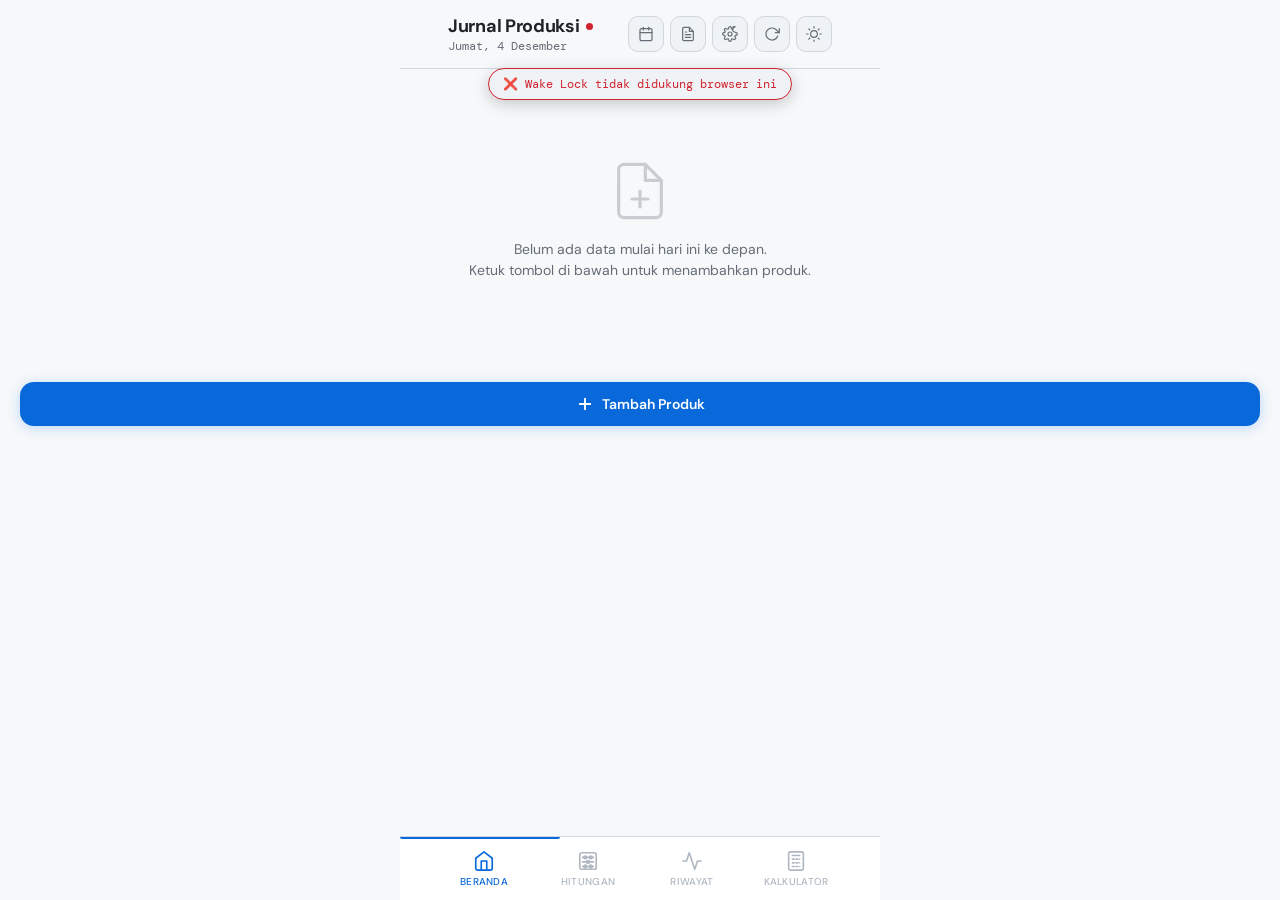
<file: index.html>
<!DOCTYPE html>
<html lang="id">
<head>
  <meta charset="UTF-8" />
  <meta name="viewport" content="width=device-width, initial-scale=1.0, maximum-scale=1.0, user-scalable=no" />
  <meta name="theme-color" content="#0f172a" media="(prefers-color-scheme: dark)" />
  <meta name="theme-color" content="#f8fafc" media="(prefers-color-scheme: light)" />
  <meta name="mobile-web-app-capable" content="yes" />
  <meta name="apple-mobile-web-app-capable" content="yes" />
  <meta name="apple-mobile-web-app-status-bar-style" content="default" />
  <title>Jurnal Produksi</title>
  <link rel="manifest" href="manifest.json" />
  <link rel="preconnect" href="https://fonts.googleapis.com" />
  <link rel="preconnect" href="https://fonts.gstatic.com" crossorigin />
  <link href="https://fonts.googleapis.com/css2?family=DM+Sans:wght@300;400;500;600;700&family=DM+Mono:wght@400;500&display=swap" rel="stylesheet" />
  <link rel="stylesheet" href="css/style.css" />
  <style>
    /* fallback untuk checkbox style jika belum ada di style.css */
    .checkbox-row {
      display: flex;
      align-items: center;
      gap: 10px;
      padding: 10px 12px;
      background: var(--bg-elevated);
      border: 1px solid var(--border);
      border-radius: var(--radius-sm);
      cursor: pointer;
      margin-bottom: 8px;
    }
    .checkbox-row.checked {
      border-color: var(--accent);
      background: var(--accent-soft);
    }
    .checkbox-custom {
      width: 20px; height: 20px;
      border: 2px solid var(--border);
      border-radius: 6px;
      display: flex;
      align-items: center;
      justify-content: center;
    }
    .checkbox-row.checked .checkbox-custom {
      background: var(--accent);
      border-color: var(--accent);
    }
    .checkbox-custom svg {
      width: 12px; height: 12px;
      opacity: 0;
    }
    .checkbox-row.checked .checkbox-custom svg {
      opacity: 1;
    }
    .sub-targets {
      display: grid;
      grid-template-columns: 1fr 1fr;
      gap: 10px;
      margin-top: 10px;
    }
  </style>
</head>
<body>
<div id="app">
  <!-- Pull to refresh indicator -->
  <div id="pullIndicator">
    <div class="pull-inner">
      <svg xmlns="http://www.w3.org/2000/svg" viewBox="0 0 24 24" fill="none" stroke="currentColor" stroke-linecap="round" stroke-linejoin="round"><polyline points="23 4 23 10 17 10"/><path d="M20.49 15a9 9 0 1 1-2.12-9.36L23 10"/></svg>
      <span id="pullLabel">Tarik untuk refresh</span>
    </div>
  </div>

  <!-- Header -->
  <header class="app-header">
    <div>
      <div style="display:flex;align-items:center;gap:6px">
        <div class="header-title">Jurnal Produksi</div>
        <div class="sync-dot" id="syncDot" title="Status sinkronisasi"></div>
      </div>
      <div class="header-date" id="headerDate"></div>
    </div>
    <div style="display:flex;gap:6px;align-items:center">
      <button class="theme-toggle" id="calBtn" title="Kalender">
        <svg xmlns="http://www.w3.org/2000/svg" viewBox="0 0 24 24" fill="none" stroke="currentColor" stroke-linecap="round" stroke-linejoin="round"><rect x="3" y="4" width="18" height="18" rx="2" ry="2"/><line x1="16" y1="2" x2="16" y2="6"/><line x1="8" y1="2" x2="8" y2="6"/><line x1="3" y1="10" x2="21" y2="10"/></svg>
      </button>
      <button class="theme-toggle" id="laporanBtn" title="Laporan">
        <svg xmlns="http://www.w3.org/2000/svg" viewBox="0 0 24 24" fill="none" stroke="currentColor" stroke-linecap="round" stroke-linejoin="round"><path d="M14 2H6a2 2 0 0 0-2 2v16a2 2 0 0 0 2 2h12a2 2 0 0 0 2-2V8z"/><polyline points="14 2 14 8 20 8"/><line x1="16" y1="13" x2="8" y2="13"/><line x1="16" y1="17" x2="8" y2="17"/><polyline points="10 9 9 9 8 9"/></svg>
      </button>
      <button class="theme-toggle" id="settingsBtn" title="Pengaturan">
        <svg xmlns="http://www.w3.org/2000/svg" viewBox="0 0 24 24" fill="none" stroke="currentColor" stroke-linecap="round" stroke-linejoin="round"><circle cx="12" cy="12" r="3"/><path d="M19.4 15a1.65 1.65 0 0 0 .33 1.82l.06.06a2 2 0 0 1-2.83 2.83l-.06-.06a1.65 1.65 0 0 0-1.82-.33 1.65 1.65 0 0 0-1 1.51V21a2 2 0 0 1-4 0v-.09A1.65 1.65 0 0 0 9 19.4a1.65 1.65 0 0 0-1.82.33l-.06.06a2 2 0 0 1-2.83-2.83l.06-.06A1.65 1.65 0 0 0 4.68 15a1.65 1.65 0 0 0-1.51-1H3a2 2 0 0 1 0-4h.09A1.65 1.65 0 0 0 4.6 9a1.65 1.65 0 0 0-.33-1.82l-.06-.06a2 2 0 0 1 2.83-2.83l.06.06A1.65 1.65 0 0 0 9 4.68a1.65 1.65 0 0 0 1-1.51V3a2 2 0 0 1 4 0v.09a1.65 1.65 0 0 0 1 1.51 1.65 1.65 0 0 0 1.82-.33l.06-.06a2 2 0 0 1 2.83-2.83l-.06.06A1.65 1.65 0 0 0 19.4 9a1.65 1.65 0 0 0 1.51 1H21a2 2 0 0 1 0 4h-.09a1.65 1.65 0 0 0-1.51 1z"/></svg>
      </button>
      <button class="theme-toggle" id="reloadBtn" title="Reload">
        <svg xmlns="http://www.w3.org/2000/svg" viewBox="0 0 24 24" fill="none" stroke="currentColor" stroke-linecap="round" stroke-linejoin="round"><polyline points="23 4 23 10 17 10"/><path d="M20.49 15a9 9 0 1 1-2.12-9.36L23 10"/></svg>
      </button>
      <button class="theme-toggle" id="themeToggle" title="Ganti tema">
        <svg class="icon-moon" xmlns="http://www.w3.org/2000/svg" viewBox="0 0 24 24" fill="none" stroke="currentColor" stroke-linecap="round" stroke-linejoin="round"><path d="M21 12.79A9 9 0 1 1 11.21 3 7 7 0 0 0 21 12.79z"/></svg>
        <svg class="icon-sun" xmlns="http://www.w3.org/2000/svg" viewBox="0 0 24 24" fill="none" stroke="currentColor" stroke-linecap="round" stroke-linejoin="round"><circle cx="12" cy="12" r="5"/><line x1="12" y1="1" x2="12" y2="3"/><line x1="12" y1="21" x2="12" y2="23"/><line x1="4.22" y1="4.22" x2="5.64" y2="5.64"/><line x1="18.36" y1="18.36" x2="19.78" y2="19.78"/><line x1="1" y1="12" x2="3" y2="12"/><line x1="21" y1="12" x2="23" y2="12"/><line x1="4.22" y1="19.78" x2="5.64" y2="18.36"/><line x1="18.36" y1="5.64" x2="19.78" y2="4.22"/></svg>
      </button>
    </div>
  </header>

  <!-- Toast notifikasi -->
  <div id="toast"></div>

  <!-- Pages -->
  <div class="page active" id="page-beranda"></div>
  <div class="page" id="page-hitungan"></div>
  <div class="page" id="page-riwayat"></div>
  <div class="page" id="page-kalender"></div>
  <div class="page" id="page-kalkulator"></div>
  <div class="page" id="page-laporan"></div>

  <!-- Bottom Nav -->
  <nav class="bottom-nav">
    <div class="nav-indicator" id="navIndicator"></div>
    <div class="nav-item active" data-tab="beranda">
      <svg xmlns="http://www.w3.org/2000/svg" viewBox="0 0 24 24" fill="none" stroke="currentColor" stroke-linecap="round" stroke-linejoin="round"><path d="M3 9l9-7 9 7v11a2 2 0 0 1-2 2H5a2 2 0 0 1-2-2z"/><polyline points="9 22 9 12 15 12 15 22"/></svg>
      Beranda
    </div>
    <div class="nav-item" data-tab="hitungan">
      <svg xmlns="http://www.w3.org/2000/svg" viewBox="0 0 24 24" fill="none" stroke="currentColor" stroke-linecap="round" stroke-linejoin="round"><rect x="3" y="3" width="18" height="18" rx="2"/><path d="M6 8h12M6 13h12M6 18h12"/><circle cx="9" cy="8" r="1.5"/><circle cx="15" cy="8" r="1.5"/><circle cx="12" cy="13" r="1.5"/><circle cx="9" cy="18" r="1.5"/><circle cx="15" cy="18" r="1.5"/></svg>
      Hitungan
    </div>
    <div class="nav-item" data-tab="riwayat">
      <svg xmlns="http://www.w3.org/2000/svg" viewBox="0 0 24 24" fill="none" stroke="currentColor" stroke-linecap="round" stroke-linejoin="round"><polyline points="22 12 18 12 15 21 9 3 6 12 2 12"/></svg>
      Riwayat
    </div>
    <div class="nav-item" data-tab="kalkulator">
      <svg xmlns="http://www.w3.org/2000/svg" viewBox="0 0 24 24" fill="none" stroke="currentColor" stroke-linecap="round" stroke-linejoin="round"><rect x="4" y="2" width="16" height="20" rx="2"/><line x1="8" y1="6" x2="16" y2="6"/><line x1="8" y1="10" x2="10" y2="10"/><line x1="12" y1="10" x2="14" y2="10"/><line x1="16" y1="10" x2="16" y2="10"/><line x1="8" y1="14" x2="10" y2="14"/><line x1="12" y1="14" x2="14" y2="14"/><line x1="16" y1="14" x2="16" y2="14"/><line x1="8" y1="18" x2="10" y2="18"/><line x1="12" y1="18" x2="14" y2="18"/><line x1="16" y1="18" x2="16" y2="18"/></svg>
      Kalkulator
    </div>
  </nav>
</div>

<!-- Modal Tambah Produk -->
<div class="modal-overlay" id="modalOverlay">
  <div class="modal-sheet">
    <div class="modal-handle"></div>
    <div class="modal-title">Tambah Produk</div>

    <div class="field-group">
      <label class="field-label">Tanggal</label>
      <input class="field-input" type="date" id="inputTanggal" />
    </div>

    <div class="field-group">
      <label class="field-label">Nama Produk</label>
      <input class="field-input" type="text" id="inputNama" placeholder="Contoh: Ayam Geprek, Dimsum..." />
    </div>

    <!-- Dua checkbox untuk mode -->
    <div class="field-group">
      <div class="checkbox-row" id="splitCheckboxRow">
        <div class="checkbox-custom">
          <svg xmlns="http://www.w3.org/2000/svg" viewBox="0 0 24 24" fill="none" stroke="white" stroke-width="3" stroke-linecap="round" stroke-linejoin="round"><polyline points="20 6 9 17 4 12"/></svg>
        </div>
        <div>
          <div class="checkbox-text">Split Mode (Porsi Kecil + Besar)</div>
          <div class="checkbox-desc">Aktifkan dua kolom input dengan target masing-masing</div>
        </div>
      </div>
      <div class="checkbox-row" id="timCheckboxRow">
        <div class="checkbox-custom">
          <svg xmlns="http://www.w3.org/2000/svg" viewBox="0 0 24 24" fill="none" stroke="white" stroke-width="3" stroke-linecap="round" stroke-linejoin="round"><polyline points="20 6 9 17 4 12"/></svg>
        </div>
        <div>
          <div class="checkbox-text">Timbangan Mode (Kecil, Besar, SMP, Balita, Busui)</div>
          <div class="checkbox-desc">Aktifkan 5 kategori berat (kg) + porsi, tanpa target</div>
        </div>
      </div>
    </div>

    <!-- Target untuk mode Single & Split -->
    <div class="field-group" id="targetFields">
      <div class="sub-targets" id="subTargets">
        <div>
          <label class="field-label">Target Porsi Kecil</label>
          <input class="field-input" type="number" id="targetKecil" placeholder="0" min="0" />
        </div>
        <div>
          <label class="field-label">Target Porsi Besar</label>
          <input class="field-input" type="number" id="targetBesar" placeholder="0" min="0" />
        </div>
      </div>
      <div id="singleTargetWrap" style="margin-top:10px">
        <label class="field-label">Target Produksi</label>
        <input class="field-input" type="number" id="targetSingle" placeholder="0" min="0" />
      </div>
    </div>

    <!-- Field Satuan dan Catatan -->
    <div class="field-group">
      <label class="field-label">Satuan (default: pcs)</label>
      <input class="field-input" type="text" id="inputUnit" placeholder="pcs, kg, liter, dll" value="pcs" />
    </div>
    <div class="field-group">
      <label class="field-label">Catatan</label>
      <textarea class="field-input" id="inputNote" rows="2" placeholder="Misal: dari tim produksi A"></textarea>
    </div>

    <div class="modal-actions">
      <button class="btn btn-ghost" id="btnBatal">Batal</button>
      <button class="btn btn-primary" id="btnOk">Tambahkan</button>
    </div>
  </div>
</div>

<!-- Modal Settings -->
<div class="modal-overlay" id="settingsOverlay">
  <div class="modal-sheet">
    <div class="modal-handle"></div>
    <div class="modal-title">Pengaturan</div>

    <div class="field-group" style="margin-bottom:6px">
      <div class="field-label" style="margin-bottom:8px">Supabase</div>
      <label class="field-label" style="font-weight:400;margin-bottom:4px">URL</label>
      <input class="field-input" type="url" id="sbUrlInput" placeholder="https://xxx.supabase.co" />
    </div>
    <div class="field-group">
      <label class="field-label" style="font-weight:400;margin-bottom:4px">Anon Key</label>
      <input class="field-input" type="text" id="sbKeyInput" placeholder="eyJ..." style="font-size:11px;font-family:var(--mono)" />
    </div>

    <div class="field-group">
      <div class="field-label" style="margin-bottom:10px">Ukuran Panel Input</div>

      <label class="field-label" style="font-weight:400;margin-bottom:4px;display:block">Single — Tinggi input: <span id="singleInputVal">64</span>px</label>
      <input type="range" min="40" max="80" step="4" value="64" id="singleInputSlider" style="width:100%;accent-color:var(--accent)" />

      <label class="field-label" style="font-weight:400;margin-bottom:4px;display:block;margin-top:10px">Single — Ukuran stepper: <span id="singleStepperVal">56</span>px</label>
      <input type="range" min="32" max="64" step="4" value="56" id="singleStepperSlider" style="width:100%;accent-color:var(--accent)" />

      <label class="field-label" style="font-weight:400;margin-bottom:4px;display:block;margin-top:10px">Split — Tinggi input: <span id="splitInputVal">52</span>px</label>
      <input type="range" min="32" max="64" step="4" value="52" id="splitInputSlider" style="width:100%;accent-color:var(--accent)" />

      <label class="field-label" style="font-weight:400;margin-bottom:4px;display:block;margin-top:10px">Split — Ukuran stepper: <span id="splitStepperVal">44</span>px</label>
      <input type="range" min="24" max="56" step="4" value="44" id="splitStepperSlider" style="width:100%;accent-color:var(--accent)" />
    </div>

    <div class="field-group">
      <div class="field-label" style="margin-bottom:8px">Numpad</div>
      <label class="field-label" style="font-weight:400;margin-bottom:4px">Ukuran: <span id="numpadWidthVal">80</span>%</label>
      <input type="range" min="60" max="100" step="5" value="80" id="numpadWidthSlider" style="width:100%;accent-color:var(--accent);margin-top:4px" />

      <div style="margin-top:12px">
        <div class="setting-toggle-row">
          <div>
            <div class="setting-toggle-label">Posisi vertikal mengikuti input</div>
            <div class="setting-toggle-sub">Off = muncul dari bawah seperti keyboard</div>
          </div>
          <label class="toggle-switch">
            <input type="checkbox" id="toggleNumpadVertical" checked />
            <span class="toggle-track"></span>
          </label>
        </div>
        <div class="setting-toggle-row">
          <div>
            <div class="setting-toggle-label">Posisi horizontal mengikuti input</div>
            <div class="setting-toggle-sub">Off = selalu rata tengah</div>
          </div>
          <label class="toggle-switch">
            <input type="checkbox" id="toggleNumpadHorizontal" checked />
            <span class="toggle-track"></span>
          </label>
        </div>
      </div>
    </div>
    
    <!-- Wake Lock & Screensaver -->
    <div class="field-group" style="margin-top:16px">
      <div class="field-label" style="margin-bottom:8px">Mode Layar Tetap Menyala</div>
  
      <div class="setting-toggle-row" style="border-bottom: none;">
        <div>
          <div class="setting-toggle-label">Jaga Layar Tetap Menyala (Wake Lock)</div>
          <div class="setting-toggle-sub">Mencegah layar mati saat idle</div>
        </div>
        <label class="toggle-switch">
          <input type="checkbox" id="toggleWakeLock" />
          <span class="toggle-track"></span>
        </label>
      </div>
  
      <div style="margin-top:12px">
        <label class="field-label" style="font-weight:400;margin-bottom:4px">Idle screensaver setelah (detik): <span id="screensaverDelayVal">60</span> detik</label>
        <input type="range" id="screensaverDelaySlider" min="5" max="300" step="5" value="60" style="width:100%;accent-color:var(--accent)" />
      </div>
    </div>

    <!-- Warna Split Mode -->
    <div class="field-group">
      <div class="field-label" style="margin-bottom:10px">Warna Split Mode</div>

      <div style="margin-bottom:12px">
        <label class="field-label" style="font-weight:400;margin-bottom:6px;display:block">Porsi Kecil</label>
        <div style="display:flex;gap:6px;flex-wrap:wrap;margin-bottom:6px">
          <button class="color-swatch" data-col="kecil" data-hex="#e5534b" style="background:#e5534b"></button>
          <button class="color-swatch" data-col="kecil" data-hex="#f78166" style="background:#f78166"></button>
          <button class="color-swatch" data-col="kecil" data-hex="#db61a2" style="background:#db61a2"></button>
          <button class="color-swatch" data-col="kecil" data-hex="#f0883e" style="background:#f0883e"></button>
          <button class="color-swatch" data-col="kecil" data-hex="#d29922" style="background:#d29922"></button>
        </div>
        <div style="display:flex;align-items:center;gap:8px">
          <input type="color" id="colKecilPicker" value="#e5534b" style="width:36px;height:36px;border:1px solid var(--border);border-radius:8px;cursor:pointer;padding:2px;background:none" />
          <input class="field-input" type="text" id="colKecilHex" placeholder="#e5534b" style="flex:1;font-family:var(--mono);font-size:13px" />
        </div>
      </div>

      <div>
        <label class="field-label" style="font-weight:400;margin-bottom:6px;display:block">Porsi Besar</label>
        <div style="display:flex;gap:6px;flex-wrap:wrap;margin-bottom:6px">
          <button class="color-swatch" data-col="besar" data-hex="#388bfd" style="background:#388bfd"></button>
          <button class="color-swatch" data-col="besar" data-hex="#3fb950" style="background:#3fb950"></button>
          <button class="color-swatch" data-col="besar" data-hex="#79c0ff" style="background:#79c0ff"></button>
          <button class="color-swatch" data-col="besar" data-hex="#a371f7" style="background:#a371f7"></button>
          <button class="color-swatch" data-col="besar" data-hex="#39d353" style="background:#39d353"></button>
        </div>
        <div style="display:flex;align-items:center;gap:8px">
          <input type="color" id="colBesarPicker" value="#388bfd" style="width:36px;height:36px;border:1px solid var(--border);border-radius:8px;cursor:pointer;padding:2px;background:none" />
          <input class="field-input" type="text" id="colBesarHex" placeholder="#388bfd" style="flex:1;font-family:var(--mono);font-size:13px" />
        </div>
      </div>
    </div>
    
    <div id="syncStatus" style="display:none;margin-bottom:12px;padding:10px 12px;border-radius:var(--radius-sm);font-size:13px;"></div>

    <div class="modal-actions" style="flex-direction:column;gap:8px">
      <button class="btn btn-primary" id="btnSimpanUrl">Simpan & Sinkronisasi</button>
      <button class="btn btn-ghost" id="btnSyncNow">Sinkronisasi Sekarang</button>
      <button class="btn btn-ghost" id="btnSettingsBatal">Tutup</button>
    </div>
  </div>
</div>

<!-- Modal Edit Produk (tanpa checkbox split/timbangan) -->
<div class="modal-overlay" id="editModalOverlay">
  <div class="modal-sheet">
    <div class="modal-handle"></div>
    <div class="modal-title">Edit Produk</div>
    <input type="hidden" id="editProductId" />

    <div class="field-group">
      <label class="field-label">Tanggal</label>
      <input class="field-input" type="date" id="editTanggal" />
    </div>

    <div class="field-group">
      <label class="field-label">Nama Produk</label>
      <input class="field-input" type="text" id="editNama" />
    </div>

    <!-- Kontainer editor — diisi dinamis -->
    <div id="editContainerArea"></div>

    <!-- Field Satuan dan Catatan di Edit Modal -->
    <div class="field-group">
      <label class="field-label">Satuan</label>
      <input class="field-input" type="text" id="editUnit" placeholder="pcs, kg, liter" />
    </div>
    <div class="field-group">
      <label class="field-label">Catatan</label>
      <textarea class="field-input" id="editNote" rows="2"></textarea>
    </div>

    <div class="modal-actions">
      <button class="btn btn-ghost" id="btnEditBatal">Batal</button>
      <button class="btn btn-primary" id="btnEditSimpan">Simpan</button>
    </div>
  </div>
</div>

<!-- Confirm Popup -->
<div id="confirmBackdrop" class="confirm-backdrop" style="display:none"></div>
<div id="confirmPopup" class="confirm-popup" style="display:none">
  <button class="confirm-yes" id="confirmYes">Hapus?</button>
</div>

<!-- Custom Numpad Keyboard -->
<div id="numpadBackdrop" class="numpad-backdrop" style="display:none"></div>
<div id="numpad" class="numpad-overlay" style="display:none">
  <div class="numpad-container">
    <div class="numpad-header">
      <div class="numpad-display">
        <span id="numpadDisplay">0</span>
      </div>
      <button class="numpad-delete" id="numpadDel">⌫</button>
    </div>
    <div class="numpad-grid">
      <button class="nk" data-val="1">1</button>
      <button class="nk" data-val="2">2</button>
      <button class="nk" data-val="3">3</button>
      <button class="nk" data-val="4">4</button>
      <button class="nk" data-val="5">5</button>
      <button class="nk" data-val="6">6</button>
      <button class="nk" data-val="7">7</button>
      <button class="nk" data-val="8">8</button>
      <button class="nk" data-val="9">9</button>
      <button class="nk nk-koma" data-val=",">,</button>
      <button class="nk nk-zero" data-val="0">0</button>
      <button class="nk nk-ok" id="numpadOk">OK</button>
    </div>
  </div>
</div>

<script src="js/app.js"></script>
<script src="js/laporan-core.js"></script>
<script src="js/beranda.js"></script>
<script src="js/laporan.js"></script>
</body>
</html>
</file>
<file: css/style.css>
/* ===== GLOBAL & VARIABLES ===== */
*,
*::before,
*::after {
    box-sizing: border-box;
    margin: 0;
    padding: 0;
}

:root {
    --sans: "DM Sans", sans-serif;
    --mono: "DM Mono", monospace;
    --radius: 14px;
    --radius-sm: 8px;
    --radius-lg: 20px;
    --transition: 0.18s cubic-bezier(0.4, 0, 0.2, 1);
}

* {
    -webkit-tap-highlight-color: transparent !important;
}

/* Dark theme — default */
:root,
html.dark {
    --bg: #0d1117;
    --bg-card: #161b22;
    --bg-elevated: #21262d;
    --bg-input: #0d1117;
    --border: #30363d;
    --border-focus: #388bfd;
    --text: #e6edf3;
    --text-muted: #8b949e;
    --text-subtle: #484f58;
    --accent: #388bfd;
    --accent-soft: #1c2d44;
    --accent-text: #79c0ff;
    --success: #3fb950;
    --success-soft: #1a2f1e;
    --danger: #f85149;
    --danger-soft: #2d1517;
    --warning: #d29922;
    --warning-soft: #2d2005;
    --tab-bg: #0d1117;
    --tab-border: #21262d;
    --shadow: 0 8px 32px rgba(0, 0, 0, 0.4);
    --shadow-sm: 0 2px 8px rgba(0, 0, 0, 0.3);
    --col-kecil: #e5534b;
    --col-kecil-bg: #2d1517;
    --col-besar: #388bfd;
    --col-besar-bg: #1c2d44;
}

html.light {
    --bg: #f6f8fa;
    --bg-card: #ffffff;
    --bg-elevated: #f0f3f6;
    --bg-input: #f6f8fa;
    --border: #d0d7de;
    --border-focus: #0969da;
    --text: #1f2328;
    --text-muted: #656d76;
    --text-subtle: #afb8c1;
    --accent: #0969da;
    --accent-soft: #ddf4ff;
    --accent-text: #0550ae;
    --success: #1a7f37;
    --success-soft: #dafbe1;
    --danger: #cf222e;
    --danger-soft: #fff0ee;
    --warning: #9a6700;
    --warning-soft: #fff8c5;
    --tab-bg: #ffffff;
    --tab-border: #d0d7de;
    --shadow: 0 8px 32px rgba(0, 0, 0, 0.1);
    --shadow-sm: 0 2px 8px rgba(0, 0, 0, 0.06);
    --col-kecil: #d1242f;
    --col-kecil-bg: #fff0ee;
    --col-besar: #0969da;
    --col-besar-bg: #ddf4ff;
}

@media (prefers-color-scheme: light) {
    html:not(.dark):not(.light) {
        --bg: #f6f8fa;
        --bg-card: #ffffff;
        --bg-elevated: #f0f3f6;
        --bg-input: #f6f8fa;
        --border: #d0d7de;
        --border-focus: #0969da;
        --text: #1f2328;
        --text-muted: #656d76;
        --text-subtle: #afb8c1;
        --accent: #0969da;
        --accent-soft: #ddf4ff;
        --accent-text: #0550ae;
        --success: #1a7f37;
        --success-soft: #dafbe1;
        --danger: #cf222e;
        --danger-soft: #fff0ee;
        --warning: #9a6700;
        --warning-soft: #fff8c5;
        --tab-bg: #ffffff;
        --tab-border: #d0d7de;
        --shadow: 0 8px 32px rgba(0, 0, 0, 0.1);
        --shadow-sm: 0 2px 8px rgba(0, 0, 0, 0.06);
        --col-kecil: #d1242f;
        --col-kecil-bg: #fff0ee;
        --col-besar: #0969da;
        --col-besar-bg: #ddf4ff;
    }
}

html,
body {
    height: 100%;
    font-family: var(--sans);
    background: var(--bg);
    color: var(--text);
    overflow: hidden;
}

#app {
    height: 100dvh;
    display: flex;
    flex-direction: column;
    max-width: 480px;
    margin: 0 auto;
    position: relative;
    overflow: hidden;
}

/* ===== HEADER ===== */
.app-header {
    padding: 16px 20px 12px;
    display: flex;
    align-items: center;
    justify-content: space-between;
    background: var(--bg);
    border-bottom: 1px solid var(--border);
    flex-shrink: 0;
    z-index: 10;
}

.header-title {
    font-size: 18px;
    font-weight: 700;
    letter-spacing: -0.3px;
}

.header-date {
    font-size: 12px;
    color: var(--text-muted);
    font-family: var(--mono);
}

/* ===== PAGES ===== */
.page {
    display: none;
    flex: 1;
    overflow-y: auto;
    padding: 16px 20px;
    padding-bottom: 80px;
    overscroll-behavior-y: contain;
}
.page.active {
    display: block;
    animation: fadeSlide 0.2s ease;
}
#page-kalkulator {
    display: none;
    flex-direction: column;
    padding: 0;
    overflow: hidden;
}
#page-kalkulator.active {
    display: flex;
}
.calc-fixed-bottom {
    flex-shrink: 0;
    padding: 8px 16px 0;
    background: var(--bg);
    border-top: 1px solid var(--border);
}

@keyframes fadeSlide {
    from {
        opacity: 0;
        transform: translateY(6px);
    }
    to {
        opacity: 1;
        transform: translateY(0);
    }
}

/* ===== PULL TO REFRESH ===== */
#pullIndicator {
    position: absolute;
    top: 0;
    left: 0;
    right: 0;
    display: flex;
    align-items: center;
    justify-content: center;
    height: 0;
    overflow: hidden;
    background: var(--bg);
    z-index: 20;
    transition: height 0.15s ease;
    pointer-events: none;
}
#pullIndicator .pull-inner {
    display: flex;
    align-items: center;
    gap: 8px;
    font-size: 12px;
    color: var(--text-muted);
    font-family: var(--mono);
}
#pullIndicator svg {
    width: 18px;
    height: 18px;
    stroke: var(--text-muted);
    stroke-width: 2;
    transition: transform 0.2s ease;
    flex-shrink: 0;
}
#pullIndicator.releasing svg {
    transform: rotate(180deg);
}
@keyframes pullSpin {
    to {
        transform: rotate(360deg);
    }
}
#pullIndicator.loading svg {
    animation: pullSpin 0.6s linear infinite;
}

/* ===== BOTTOM NAV ===== */
.bottom-nav {
    position: absolute;
    bottom: 0;
    left: 0;
    right: 0;
    height: 64px;
    background: var(--tab-bg);
    border-top: 1px solid var(--tab-border);
    display: flex;
    z-index: 100;
}

.nav-item {
    flex: 1;
    display: flex;
    flex-direction: column;
    align-items: center;
    justify-content: center;
    gap: 3px;
    cursor: pointer;
    transition: color var(--transition);
    color: var(--text-subtle);
    font-size: 10px;
    font-weight: 500;
    letter-spacing: 0.3px;
    text-transform: uppercase;
    -webkit-tap-highlight-color: transparent;
    user-select: none;
}

.nav-item.active {
    color: var(--accent);
}

.nav-item svg {
    width: 22px;
    height: 22px;
    stroke-width: 1.8;
}

.nav-indicator {
    position: absolute;
    top: 0;
    height: 2px;
    background: var(--accent);
    border-radius: 0 0 2px 2px;
    width: 33.333%;
    transition: left 0.25s cubic-bezier(0.4, 0, 0.2, 1);
}

/* ===== THEME TOGGLE ===== */
.theme-toggle {
    width: 36px;
    height: 36px;
    border-radius: 10px;
    background: var(--bg-elevated);
    border: 1px solid var(--border);
    color: var(--text-muted);
    cursor: pointer;
    display: flex;
    align-items: center;
    justify-content: center;
    transition: all var(--transition);
    flex-shrink: 0;
}
.theme-toggle:hover {
    border-color: var(--accent);
    color: var(--accent);
}
.theme-toggle svg {
    width: 16px;
    height: 16px;
    stroke-width: 1.8;
    transition: opacity 0.15s;
}
.icon-sun {
    display: none;
}
.icon-moon {
    display: block;
}
html.light .icon-sun {
    display: block;
}
html.light .icon-moon {
    display: none;
}

@keyframes spin {
    to {
        transform: rotate(360deg);
    }
}
.reloading svg {
    animation: spin 0.6s linear;
}

/* ===== SYNC ===== */
.sync-dot {
    width: 7px;
    height: 7px;
    border-radius: 50%;
    background: var(--text-subtle);
    flex-shrink: 0;
    transition: background 0.3s;
}
.sync-dot.ok {
    background: #3fb950;
}
.sync-dot.err {
    background: var(--danger);
}
.sync-dot.loading {
    background: var(--accent);
    animation: spin 1s linear infinite;
    border-radius: 0;
    clip-path: none;
}

.sync-status-box {
    border: 1px solid var(--border);
    border-radius: var(--radius-sm);
}
.sync-status-box.ok {
    border-color: #3fb950;
    background: rgba(63, 185, 80, 0.08);
    color: #3fb950;
}
.sync-status-box.err {
    border-color: var(--danger);
    background: var(--danger-soft);
    color: var(--danger);
}

/* ===== TOAST ===== */
#toast {
    position: fixed;
    top: 68px;
    left: 50%;
    transform: translateX(-50%) translateY(-8px);
    background: var(--bg-elevated);
    border: 1px solid var(--border);
    border-radius: 20px;
    padding: 7px 14px;
    font-size: 12px;
    font-family: var(--mono);
    color: var(--text-muted);
    white-space: nowrap;
    opacity: 0;
    pointer-events: none;
    transition:
        opacity 0.2s,
        transform 0.2s;
    z-index: 999;
    box-shadow: 0 4px 16px rgba(0, 0, 0, 0.2);
}
#toast.show {
    opacity: 1;
    transform: translateX(-50%) translateY(0);
}
#toast.ok {
    border-color: #3fb950;
    color: #3fb950;
}
#toast.err {
    border-color: var(--danger);
    color: var(--danger);
}
.empty-state {
    display: flex;
    flex-direction: column;
    align-items: center;
    justify-content: center;
    min-height: 300px;
    gap: 16px;
    color: var(--text-muted);
    text-align: center;
}

.empty-state svg {
    opacity: 0.3;
}
.empty-state p {
    font-size: 14px;
    line-height: 1.5;
}

/* ===== FAB ===== */
.fab {
    display: flex;
    align-items: center;
    justify-content: center;
    gap: 8px;
    width: 100%;
    padding: 13px;
    margin-top: 12px;
    margin-bottom: 4px;
    border-radius: var(--radius);
    background: var(--accent);
    color: #fff;
    border: none;
    cursor: pointer;
    font-size: 14px;
    font-weight: 600;
    font-family: var(--sans);
    box-shadow: 0 2px 12px rgba(56, 139, 253, 0.3);
    transition:
        transform var(--transition),
        box-shadow var(--transition);
}
.fab:active {
    transform: scale(0.98);
    box-shadow: none;
}
.fab svg {
    width: 18px;
    height: 18px;
    stroke-width: 2.5;
    flex-shrink: 0;
}

/* ===== PRODUCT CARD ===== */
.product-card {
    background: var(--bg-card);
    border: 1px solid var(--border);
    border-radius: var(--radius);
    padding: 16px;
    margin-bottom: 14px;
    box-shadow: var(--shadow-sm);
    position: relative;
}

.drag-handle {
    position: absolute;
    top: 14px;
    left: 8px;
    width: 20px;
    height: 28px;
    display: flex;
    flex-direction: column;
    align-items: center;
    justify-content: center;
    gap: 3px;
    cursor: grab;
    opacity: 0;
    transition: opacity var(--transition);
    touch-action: none;
    -webkit-tap-highlight-color: transparent;
}
.drag-handle span {
    display: block;
    width: 14px;
    height: 2px;
    background: var(--text-subtle);
    border-radius: 2px;
}
.product-card:hover .drag-handle,
.product-card.active-card .drag-handle {
    opacity: 1;
}
.product-card.dragging {
    opacity: 0.4;
    pointer-events: none;
}
.product-card.drag-over {
    border-color: var(--accent);
    box-shadow: 0 0 0 2px var(--accent-soft);
}
.drag-ghost {
    position: fixed;
    z-index: 999;
    pointer-events: none;
    opacity: 0.92;
    box-shadow: 0 8px 32px rgba(0, 0, 0, 0.35);
    border-radius: var(--radius);
    background: var(--bg-card);
    border: 1px solid var(--accent);
    transform: rotate(1.5deg) scale(1.02);
    transition: none;
}

.riwayat-item {
    position: relative;
}
.riwayat-item .drag-handle {
    top: 12px;
    left: 4px;
}
.riwayat-item:hover .drag-handle,
.riwayat-item.ri-active .drag-handle {
    opacity: 1;
}
.riwayat-item.dragging {
    opacity: 0.4;
    pointer-events: none;
}
.riwayat-item.drag-over {
    border-color: var(--accent);
    box-shadow: 0 0 0 2px var(--accent-soft);
}

.product-header {
    display: flex;
    align-items: center;
    justify-content: space-between;
    margin-bottom: 14px;
}

.product-name {
    font-size: 15px;
    font-weight: 600;
    letter-spacing: -0.2px;
}

.product-date {
    font-size: 11px;
    color: var(--text-muted);
    font-family: var(--mono);
}

.product-cols {
    display: grid;
    gap: 10px;
    margin-bottom: 12px;
}

.product-cols.single {
    grid-template-columns: 1fr;
}
.product-cols.double {
    grid-template-columns: 1fr 1fr;
}
.product-cols.triple {
    grid-template-columns: 1fr 1fr 1fr;
    gap: 12px;
}

.col-section {
    /* wrapper tiap kolom */
}

/* Split mode: semua elemen lebih kompak */
.product-cols.double .col-label {
    font-size: 10px;
    letter-spacing: 0.3px;
}
.product-cols.double .target-badge {
    font-size: 9px;
    padding: 1px 4px;
}
.product-cols.double .edit-target-btn svg {
    width: 10px;
    height: 10px;
}
.product-cols.double .add-container-btn {
    font-size: 11px;
    padding: 7px 4px;
    gap: 3px;
}
.product-cols.double .add-container-btn svg {
    width: 11px;
    height: 11px;
}
.product-cols.double .container-row {
    padding: 7px 7px;
    gap: 4px;
    position: relative;
}
.product-cols.double .container-input {
    font-size: 15px;
    padding: 5px 6px;
    width: 100%;
}
.product-cols.double .mult-step-btn {
    width: 26px;
    height: 28px;
    font-size: 15px;
}
.product-cols.double .mult-step-input {
    width: 28px;
    height: 28px;
    font-size: 12px;
}
.product-cols.double .mult-label {
    font-size: 10px;
}
.product-cols.double .container-row-bottom {
    gap: 3px;
}
.product-cols.double .container-row-result {
    padding-top: 2px;
    margin-top: 1px;
}
.product-cols.double .mult-result {
    font-size: 14px;
}
/* Remove btn: absolute pojok kanan atas, input jadi full width */
.product-cols.double .container-row-top {
    position: relative;
}
.product-cols.double .container-input {
    padding-right: 0;
}

/* Edit modal: konsisten */
#editContainerArea .remove-btn {
    padding: 6px;
}
#editContainerArea .remove-btn svg {
    width: 16px;
    height: 16px;
}
#editContainerArea .product-cols.double .remove-btn {
    padding: 2px;
}
#editContainerArea .product-cols.double .remove-btn svg {
    width: 11px;
    height: 11px;
}
/* ===== SINGLE MODE – TOMBOL HAPUS ===== */
#page-hitungan .product-cols.single .container-row-top {
    position: relative;
}
#page-hitungan .product-cols.single .container-input {
    padding-right: 0;
}
.col-label {
    font-size: 11px;
    font-weight: 600;
    text-transform: uppercase;
    letter-spacing: 0.6px;
    color: var(--text-muted);
    margin-bottom: 8px;
}

.col-label span {
    display: inline-flex;
    align-items: center;
    gap: 4px;
}

.target-badge {
    font-family: var(--mono);
    font-size: 10px;
    background: var(--accent-soft);
    color: var(--accent-text);
    padding: 1px 6px;
    border-radius: 20px;
    font-weight: 500;
}

/* ===== KONTAINER ===== */
.container-list {
    display: flex;
    flex-direction: column;
    gap: 8px;
}

.container-row {
    display: flex;
    flex-direction: column;
    gap: 6px;
    background: var(--bg-elevated);
    border: 1px solid var(--border);
    border-radius: var(--radius-sm);
    padding: 10px;
}

/* Baris 1: input angka (full width) */
.container-row-top {
    display: flex;
    align-items: center;
    gap: 6px;
}

/* Baris 2: stepper × kontainer */
.container-row-bottom {
    display: flex;
    align-items: center;
    justify-content: center;
    gap: 6px;
}

/* Baris 3: hasil kali */
/* Baris hasil: tombol kiri, hasil kanan */
.container-row-result {
    display: flex;
    align-items: center;
    justify-content: space-between;
    padding-top: 6px;
    border-top: 1px solid var(--border);
    margin-top: 4px;
}

.container-row-result .remove-btn {
    padding: 4px;
    background: none;
    border: none;
    cursor: pointer;
    display: flex;
    align-items: center;
    color: var(--text-subtle);
    transition: color var(--transition);
    line-height: 0;
}

.container-row-result .remove-btn:active {
    color: var(--danger);
}

.container-row-result .remove-btn svg {
    width: 16px;
    height: 16px;
    stroke-width: 1.8;
}

/* Group hasil di kanan */
.result-group {
    display: flex;
    align-items: baseline;
    gap: 2px;
}

/* Untuk mode split: ukuran ikon lebih kecil */
.product-cols.double .container-row-result .remove-btn svg {
    width: 12px;
    height: 12px;
}

/* Tambahan: atur font untuk hasil */
.result-group .mult-result {
    font-size: 14px;
    font-weight: 700;
    margin: 0 2px;
}

.container-input {
    flex: 1;
    background: var(--bg-input);
    border: 1px solid var(--border);
    border-radius: var(--radius-sm);
    color: var(--text);
    font-family: var(--mono);
    font-size: 18px;
    font-weight: 700;
    padding: 6px 10px;
    transition: border-color var(--transition);
    text-align: center;
    min-width: 0;
}

.container-input:focus {
    outline: none;
    border-color: var(--border-focus);
}

/* Label "×" pemisah */
.mult-label {
    font-size: 12px;
    color: var(--text-subtle);
    flex-shrink: 0;
}

/* Stepper: [−] [input] [+] */
.mult-stepper {
    display: flex;
    align-items: center;
    gap: 0;
    border: 1px solid var(--border);
    border-radius: var(--radius-sm);
    overflow: hidden;
    flex-shrink: 0;
}

.mult-step-btn {
    background: var(--bg-card);
    border: none;
    color: var(--text-muted);
    width: 36px;
    height: 36px;
    cursor: pointer;
    font-size: 18px;
    line-height: 1;
    display: flex;
    align-items: center;
    justify-content: center;
    transition:
        background var(--transition),
        color var(--transition);
    flex-shrink: 0;
    -webkit-tap-highlight-color: transparent;
}
.mult-step-btn:active {
    background: var(--accent-soft);
    color: var(--accent);
}

.mult-step-input {
    width: 44px;
    background: var(--bg-input);
    border: none;
    border-left: 1px solid var(--border);
    border-right: 1px solid var(--border);
    color: var(--text);
    font-family: var(--mono);
    font-size: 14px;
    font-weight: 700;
    text-align: center;
    padding: 4px 2px;
    height: 36px;
    -moz-appearance: textfield;
}
.mult-step-input::-webkit-inner-spin-button,
.mult-step-input::-webkit-outer-spin-button {
    -webkit-appearance: none;
}
.mult-step-input:focus {
    outline: none;
    background: var(--accent-soft);
}

/* "= NNN" hasil kali — baris 3 */
.mult-result {
    font-size: 18px;
    font-family: var(--mono);
    font-weight: 700;
    color: var(--text);
}

.remove-btn {
    background: none;
    border: none;
    color: var(--text-subtle);
    cursor: pointer;
    padding: 6px;
    display: flex;
    align-items: center;
    border-radius: var(--radius-sm);
    transition:
        color var(--transition),
        background var(--transition);
    flex-shrink: 0;
    -webkit-tap-highlight-color: transparent;
}
.remove-btn:active {
    color: var(--danger);
    background: var(--danger-soft);
}
.remove-btn svg {
    width: 16px;
    height: 16px;
    stroke-width: 2;
}

.add-container-btn {
    width: 100%;
    background: none;
    border: 1px dashed var(--border);
    border-radius: var(--radius-sm);
    color: var(--text-muted);
    font-size: 13px;
    font-family: var(--sans);
    padding: 10px;
    cursor: pointer;
    transition: all var(--transition);
    margin-top: 10px;
    display: flex;
    align-items: center;
    justify-content: center;
    gap: 6px;
    -webkit-tap-highlight-color: transparent;
}

.add-container-btn:active {
    border-color: var(--accent);
    color: var(--accent);
    background: var(--accent-soft);
}
.add-container-btn svg {
    width: 14px;
    height: 14px;
}

/* Edit target inline */
.col-label {
    font-size: 11px;
    font-weight: 600;
    text-transform: uppercase;
    letter-spacing: 0.6px;
    color: var(--text-muted);
    margin-bottom: 8px;
    display: flex;
    align-items: center;
    justify-content: space-between;
}

.col-label-left {
    display: flex;
    align-items: center;
    gap: 6px;
}

.edit-target-btn {
    background: none;
    border: none;
    color: var(--text-subtle);
    cursor: pointer;
    padding: 2px 4px;
    border-radius: 4px;
    display: flex;
    align-items: center;
    transition: color var(--transition);
    -webkit-tap-highlight-color: transparent;
}
.edit-target-btn:active {
    color: var(--accent);
}
.edit-target-btn svg {
    width: 11px;
    height: 11px;
    stroke-width: 2;
}

.target-edit-wrap {
    display: none;
    align-items: center;
    gap: 6px;
    margin-bottom: 8px;
}
.target-edit-wrap.visible {
    display: flex;
}

.target-edit-input {
    width: 80px;
    background: var(--bg-input);
    border: 1px solid var(--border-focus);
    border-radius: var(--radius-sm);
    color: var(--text);
    font-family: var(--mono);
    font-size: 13px;
    font-weight: 600;
    padding: 5px 8px;
    text-align: center;
}
.target-edit-input:focus {
    outline: none;
}

.target-save-btn {
    background: var(--accent);
    border: none;
    border-radius: var(--radius-sm);
    color: #fff;
    font-size: 12px;
    font-weight: 600;
    padding: 5px 10px;
    cursor: pointer;
    font-family: var(--sans);
}
.summary-box {
    background: var(--bg-elevated);
    border-radius: var(--radius-sm);
    padding: 12px 14px;
    margin-top: 14px;
    border: 1px solid var(--border);
}

.summary-title {
    font-size: 11px;
    font-weight: 600;
    text-transform: uppercase;
    letter-spacing: 0.6px;
    color: var(--text-muted);
    margin-bottom: 10px;
}

.summary-grid {
    display: flex;
    flex-direction: column;
    gap: 6px;
}

.summary-row {
    display: flex;
    align-items: center;
    justify-content: space-between;
    font-size: 13px;
}

.summary-label {
    color: var(--text-muted);
}
.summary-val {
    font-family: var(--mono);
    font-weight: 500;
}

.summary-divider {
    height: 1px;
    background: var(--border);
    margin: 4px 0;
}

.summary-total {
    font-weight: 700;
    font-size: 14px;
}

.diff-positive {
    color: var(--success);
}
.diff-negative {
    color: var(--danger);
}
.diff-zero {
    color: var(--success);
}

/* ===== STYLE UNTUK CATATAN MULTI BARIS ===== */
.summary-note {
  margin-top: 8px;
  border-top: 1px solid var(--border);
  padding-top: 6px;
  width: 100%;
}

.summary-note-label {
  font-size: 11px;
  font-weight: 600;
  color: var(--text-muted);
  margin-bottom: 4px;
}

.summary-note-text {
  font-size: 11px;
  color: var(--text-muted);
  white-space: pre-wrap;
  word-break: break-word;
  line-height: 1.4;
}

/* ===== MODAL ===== */
.modal-overlay {
    position: fixed;
    inset: 0;
    background: rgba(0, 0, 0, 0.6);
    backdrop-filter: blur(4px);
    z-index: 200;
    display: flex;
    align-items: flex-end;
    opacity: 0;
    pointer-events: none;
    transition: opacity 0.2s ease;
}

.modal-overlay.open {
    opacity: 1;
    pointer-events: all;
}

.modal-sheet {
    width: 100%;
    max-width: 480px;
    margin: 0 auto;
    background: var(--bg-card);
    border-radius: var(--radius-lg) var(--radius-lg) 0 0;
    padding: 20px 20px 36px;
    transform: translateY(100%);
    transition: transform 0.3s cubic-bezier(0.4, 0, 0.2, 1);
    max-height: 90dvh;
    overflow-y: auto;
}

.modal-overlay.open .modal-sheet {
    transform: translateY(0);
}

.modal-handle {
    width: 40px;
    height: 4px;
    background: var(--border);
    border-radius: 2px;
    margin: 0 auto 20px;
}

.modal-title {
    font-size: 17px;
    font-weight: 700;
    margin-bottom: 20px;
    letter-spacing: -0.3px;
}

.field-group {
    margin-bottom: 16px;
}

.field-label {
    font-size: 12px;
    font-weight: 600;
    color: var(--text-muted);
    text-transform: uppercase;
    letter-spacing: 0.5px;
    margin-bottom: 6px;
    display: block;
}

.field-input {
    width: 100%;
    background: var(--bg-input);
    border: 1px solid var(--border);
    border-radius: var(--radius-sm);
    color: var(--text);
    font-family: var(--sans);
    font-size: 15px;
    padding: 11px 13px;
    transition: border-color var(--transition);
}

.field-input:focus {
    outline: none;
    border-color: var(--border-focus);
}

.checkbox-row {
    display: flex;
    align-items: center;
    gap: 10px;
    padding: 13px 14px;
    background: var(--bg-elevated);
    border-radius: var(--radius-sm);
    border: 1px solid var(--border);
    cursor: pointer;
    user-select: none;
    transition: border-color var(--transition);
}

.checkbox-row:hover {
    border-color: var(--accent);
}

.checkbox-custom {
    width: 20px;
    height: 20px;
    border: 2px solid var(--border);
    border-radius: 6px;
    display: flex;
    align-items: center;
    justify-content: center;
    transition: all var(--transition);
    flex-shrink: 0;
}

.checkbox-row.checked .checkbox-custom {
    background: var(--accent);
    border-color: var(--accent);
}

.checkbox-custom svg {
    width: 12px;
    height: 12px;
    opacity: 0;
    transition: opacity var(--transition);
}
.checkbox-row.checked .checkbox-custom svg {
    opacity: 1;
}

.checkbox-text {
    font-size: 14px;
    font-weight: 500;
}
.checkbox-desc {
    font-size: 12px;
    color: var(--text-muted);
    margin-top: 1px;
}

.sub-targets {
    display: grid;
    grid-template-columns: 1fr 1fr;
    gap: 10px;
    margin-top: 10px;
    overflow: hidden;
    max-height: 0;
    transition:
        max-height 0.25s ease,
        opacity 0.2s ease;
    opacity: 0;
}

.sub-targets.visible {
    max-height: 200px;
    opacity: 1;
}

.modal-actions {
    display: flex;
    gap: 10px;
    margin-top: 24px;
}

.btn {
    flex: 1;
    padding: 13px;
    border-radius: var(--radius-sm);
    font-family: var(--sans);
    font-size: 15px;
    font-weight: 600;
    cursor: pointer;
    transition: all var(--transition);
    border: 1px solid transparent;
}

.btn-ghost {
    background: var(--bg-elevated);
    color: var(--text-muted);
    border-color: var(--border);
}

.btn-primary {
    background: var(--accent);
    color: #fff;
    box-shadow: 0 2px 12px rgba(56, 139, 253, 0.3);
}

.btn-primary:active {
    transform: scale(0.97);
}

/* ===== RIWAYAT ===== */
.filter-row {
    display: flex;
    gap: 8px;
    margin-bottom: 16px;
    overflow-x: auto;
    padding-bottom: 4px;
    -ms-overflow-style: none;
    scrollbar-width: none;
}
.filter-row::-webkit-scrollbar {
    display: none;
}

.filter-chip {
    flex-shrink: 0;
    padding: 7px 14px;
    border-radius: 20px;
    font-size: 13px;
    font-weight: 500;
    cursor: pointer;
    border: 1px solid var(--border);
    background: var(--bg-card);
    color: var(--text-muted);
    transition: all var(--transition);
    -webkit-tap-highlight-color: transparent;
}

.filter-chip.active {
    background: var(--accent-soft);
    color: var(--accent-text);
    border-color: var(--accent);
}

.custom-range {
    display: none;
    grid-template-columns: 1fr 1fr;
    gap: 10px;
    margin-bottom: 14px;
}

.custom-range.visible {
    display: grid;
}

.riwayat-day-group {
    margin-bottom: 18px;
}

.riwayat-day-label {
    font-size: 11px;
    font-weight: 600;
    text-transform: uppercase;
    letter-spacing: 0.6px;
    color: var(--text-muted);
    margin-bottom: 8px;
    font-family: var(--mono);
}

.riwayat-item {
    background: var(--bg-card);
    border: 1px solid var(--border);
    border-radius: var(--radius-sm);
    margin-bottom: 6px;
    overflow: hidden;
    cursor: pointer;
    transition: border-color var(--transition);
}
.riwayat-item:hover {
    border-color: var(--accent);
}

.riwayat-item-header {
    padding: 11px 14px;
    display: flex;
    align-items: center;
    justify-content: space-between;
}

.riwayat-name {
    font-size: 14px;
    font-weight: 500;
}
.riwayat-meta {
    font-size: 12px;
    color: var(--text-muted);
    margin-top: 2px;
}
.riwayat-total {
    font-family: var(--mono);
    font-size: 15px;
    font-weight: 600;
}

.riwayat-chevron {
    color: var(--text-subtle);
    transition: transform 0.2s ease;
    flex-shrink: 0;
    margin-left: 8px;
}
.riwayat-chevron svg {
    width: 14px;
    height: 14px;
    stroke-width: 2;
    display: block;
}
.riwayat-item.expanded .riwayat-chevron {
    transform: rotate(180deg);
}

.riwayat-detail {
  max-height: 0;
  overflow: hidden;
  transition: max-height 0.25s cubic-bezier(0.4,0,0.2,1);
}
.riwayat-item.expanded .riwayat-detail {
  max-height: 600px;
  overflow-y: auto;  /* fitur scroll */
}
.riwayat-detail-inner {
    padding: 0 14px 12px;
    border-top: 1px solid var(--border);
}

.riwayat-actions {
    display: flex;
    gap: 8px;
    margin-top: 12px;
    padding-top: 10px;
    border-top: 1px solid var(--border);
}

.riwayat-action-btn {
    flex: 1;
    display: flex;
    align-items: center;
    justify-content: center;
    gap: 6px;
    padding: 8px;
    border-radius: var(--radius-sm);
    font-size: 13px;
    font-weight: 500;
    font-family: var(--sans);
    cursor: pointer;
    border: 1px solid var(--border);
    transition: all var(--transition);
    -webkit-tap-highlight-color: transparent;
}
.riwayat-action-btn svg {
    width: 14px;
    height: 14px;
    stroke-width: 2;
    flex-shrink: 0;
}

.riwayat-action-btn.edit {
    background: var(--bg-elevated);
    color: var(--text-muted);
}
.riwayat-action-btn.edit:active {
    border-color: var(--accent);
    color: var(--accent);
    background: var(--accent-soft);
}

.riwayat-action-btn.delete {
    background: var(--bg-elevated);
    color: var(--text-muted);
}
.riwayat-action-btn.delete:active {
    border-color: var(--danger);
    color: var(--danger);
    background: var(--danger-soft);
}

/* ===== KALENDER ===== */
.calendar-header {
    display: flex;
    align-items: center;
    justify-content: space-between;
    margin-bottom: 14px;
}

.cal-nav-btn {
    background: var(--bg-card);
    border: 1px solid var(--border);
    border-radius: var(--radius-sm);
    color: var(--text);
    cursor: pointer;
    width: 34px;
    height: 34px;
    display: flex;
    align-items: center;
    justify-content: center;
    transition: all var(--transition);
}
.cal-nav-btn:hover {
    border-color: var(--accent);
    color: var(--accent);
}
.cal-nav-btn svg {
    width: 16px;
    height: 16px;
    stroke-width: 2;
}

.cal-month-year {
    font-size: 16px;
    font-weight: 700;
}

.cal-grid {
    display: grid;
    grid-template-columns: repeat(7, 1fr);
    gap: 4px;
}

.cal-dow {
    text-align: center;
    font-size: 10px;
    font-weight: 600;
    text-transform: uppercase;
    letter-spacing: 0.5px;
    color: var(--text-muted);
    padding: 4px 0;
}

.cal-day {
    aspect-ratio: 1;
    display: flex;
    flex-direction: column;
    align-items: center;
    justify-content: center;
    border-radius: 8px;
    cursor: pointer;
    font-size: 13px;
    font-weight: 500;
    position: relative;
    transition: background var(--transition);
    -webkit-tap-highlight-color: transparent;
}

.cal-day:hover {
    background: var(--bg-elevated);
}
.cal-day.today {
    font-weight: 700;
    color: var(--accent);
}

.cal-day.today::after {
    content: "";
    position: absolute;
    bottom: 4px;
    width: 4px;
    height: 4px;
    border-radius: 50%;
    background: var(--accent);
}

.cal-day.has-data {
}

.cal-day-dot {
    position: absolute;
    bottom: 3px;
    display: flex;
    gap: 2px;
}

.dot {
    width: 4px;
    height: 4px;
    border-radius: 50%;
    background: var(--success);
}

.cal-day.other-month {
    opacity: 0.3;
}
.cal-day.selected {
    background: var(--accent-soft);
    color: var(--accent-text);
}

.section-header {
    display: flex;
    align-items: center;
    justify-content: space-between;
    margin-bottom: 14px;
}

.section-title {
    font-size: 16px;
    font-weight: 700;
}

.delete-product-btn {
    background: none;
    border: none;
    cursor: pointer;
    color: var(--text-subtle);
    padding: 4px;
    border-radius: 6px;
    display: flex;
    align-items: center;
    transition: all var(--transition);
    opacity: 0;
    pointer-events: none;
}
.delete-product-btn:hover {
    color: var(--danger);
    background: var(--danger-soft);
}
.delete-product-btn svg {
    width: 16px;
    height: 16px;
    stroke-width: 1.8;
}
.product-card:hover .delete-product-btn,
.product-card.active-card .delete-product-btn {
    opacity: 1;
    pointer-events: auto;
}

.setting-toggle-row {
    display: flex;
    align-items: center;
    justify-content: space-between;
    padding: 10px 0;
    border-bottom: 1px solid var(--border);
}
.setting-toggle-row:last-child {
    border-bottom: none;
}
.setting-toggle-label {
    font-size: 13px;
    color: var(--text);
}
.setting-toggle-sub {
    font-size: 11px;
    color: var(--text-muted);
    margin-top: 2px;
}
.toggle-switch {
    position: relative;
    width: 40px;
    height: 22px;
    flex-shrink: 0;
}
.toggle-switch input {
    opacity: 0;
    width: 0;
    height: 0;
}
.toggle-track {
    position: absolute;
    inset: 0;
    background: var(--border);
    border-radius: 22px;
    cursor: pointer;
    transition: background 0.2s;
}
.toggle-track::after {
    content: "";
    position: absolute;
    width: 16px;
    height: 16px;
    left: 3px;
    top: 3px;
    background: #fff;
    border-radius: 50%;
    transition: transform 0.2s;
}
.toggle-switch input:checked + .toggle-track {
    background: var(--accent);
}
.toggle-switch input:checked + .toggle-track::after {
    transform: translateX(18px);
}

.color-swatch {
    width: 28px;
    height: 28px;
    border-radius: 50%;
    border: 2px solid transparent;
    cursor: pointer;
    transition:
        transform 0.15s,
        border-color 0.15s;
    flex-shrink: 0;
    -webkit-tap-highlight-color: transparent;
}
.color-swatch:active {
    transform: scale(0.88);
}
.color-swatch.active {
    border-color: var(--text);
}
.confirm-backdrop {
    position: fixed;
    inset: 0;
    z-index: 9990;
    background: transparent;
}
.confirm-popup {
    position: fixed;
    z-index: 9991;
    background: var(--bg-card);
    border: 1px solid var(--border);
    border-radius: 10px;
    box-shadow: 0 4px 24px rgba(0, 0, 0, 0.18);
    padding: 0;
    transform-origin: center center;
    animation: confirmIn 0.18s cubic-bezier(0.34, 1.56, 0.64, 1) forwards;
}
.confirm-popup.hiding {
    animation: confirmOut 0.12s ease-in forwards;
}
@keyframes confirmIn {
    from {
        opacity: 0;
        transform: scale(0.7);
    }
    to {
        opacity: 1;
        transform: scale(1);
    }
}
@keyframes confirmOut {
    from {
        opacity: 1;
        transform: scale(1);
    }
    to {
        opacity: 0;
        transform: scale(0.7);
    }
}
.confirm-yes {
    display: block;
    padding: 8px 18px;
    border-radius: 10px;
    background: none;
    color: var(--danger);
    border: none;
    font-size: 14px;
    font-weight: 700;
    font-family: var(--sans);
    cursor: pointer;
    white-space: nowrap;
    -webkit-tap-highlight-color: transparent;
}
.confirm-yes:active {
    background: var(--danger-soft);
}
.numpad-backdrop {
    position: fixed;
    inset: 0;
    z-index: 9998;
    background: transparent;
}
.numpad-overlay {
    position: fixed;
    z-index: 9999;
    left: 0;
    right: 0;
    background: transparent;
    pointer-events: none;
    display: flex;
    justify-content: center;
}
/* ===== NUMPAD BARU (desimal) ===== */
.numpad-container {
    pointer-events: all;
    background: var(--bg-card);
    border: 1px solid var(--border);
    border-radius: 16px;
    box-shadow: 0 -4px 32px rgba(0, 0, 0, 0.18);
    padding: 12px;
    width: var(--numpad-width, 80vw);
    max-width: 360px;
    transform-origin: center center;
    animation: numpadIn 0.18s cubic-bezier(0.34, 1.56, 0.64, 1) forwards;
}
.numpad-container.hiding {
    animation: numpadOut 0.14s ease-in forwards;
}
@keyframes numpadIn {
    from {
        opacity: 0;
        transform: scale(0.82);
    }
    to {
        opacity: 1;
        transform: scale(1);
    }
}
@keyframes numpadOut {
    from {
        opacity: 1;
        transform: scale(1);
    }
    to {
        opacity: 0;
        transform: scale(0.82);
    }
}
.numpad-header {
    display: flex;
    align-items: center;
    gap: 8px;
    margin-bottom: 12px;
}
.numpad-display {
    flex: 1;
    text-align: right;
    font-family: var(--mono);
    font-size: 28px;
    font-weight: 700;
    color: var(--text);
    padding: 8px 12px;
    background: var(--bg-input);
    border: 1px solid var(--border);
    border-radius: var(--radius-sm);
    overflow-x: auto;
    white-space: nowrap;
}
.numpad-delete {
    background: var(--bg-elevated);
    border: 1px solid var(--border);
    border-radius: var(--radius-sm);
    color: var(--text);
    font-size: 20px;
    padding: 8px 12px;
    cursor: pointer;
    display: flex;
    align-items: center;
    justify-content: center;
    flex-shrink: 0;
    transition: background var(--transition);
}
.numpad-delete:active {
    background: var(--accent-soft);
}
.numpad-grid {
    display: grid;
    grid-template-columns: repeat(3, 1fr);
    gap: 8px;
}
.nk {
    background: var(--bg-elevated);
    border: 1px solid var(--border);
    border-radius: 10px;
    color: var(--text);
    font-size: 22px;
    font-weight: 600;
    font-family: var(--mono);
    padding: 14px 0;
    cursor: pointer;
    transition:
        background var(--transition),
        transform 0.08s;
    -webkit-tap-highlight-color: transparent;
    touch-action: manipulation;
    user-select: none;
}
.nk:active {
    background: var(--accent-soft);
    transform: scale(0.94);
}
.nk-zero {
    grid-column: span 1;
}
.nk-koma {
    font-size: 22px;
}
.nk-ok {
    background: var(--accent);
    color: #fff;
    border-color: var(--accent);
    font-size: 16px;
    letter-spacing: 0.5px;
}
.nk-ok:active {
    background: var(--accent);
    opacity: 0.85;
}

/* ===== SCREENSAVER OVERLAY ===== */
.screensaver-overlay {
    position: fixed;
    inset: 0;
    background: #000000;
    z-index: 10000;
    display: flex;
    align-items: center;
    justify-content: center;
    opacity: 0;
    pointer-events: none;
    transition: opacity 0.3s ease;
}
.screensaver-overlay.active {
    opacity: 1;
    pointer-events: all;  /* overlay menangkap semua event */
}
.screensaver-logo svg {
    width: min(25vw, 100px); /* diperkecil, maksimal 100px */
    height: auto;
    animation: gentlePulse 2s ease-in-out infinite;
    pointer-events: none; /* biar event tidak tertahan di logo, tetap ke overlay */
}
@keyframes gentlePulse {
    0%, 100% { opacity: 0.7; transform: scale(1); }
    50% { opacity: 1; transform: scale(1.02); }
}

/* ===== AKHIR NUMPAD ===== */

/* Chevron icon di header (bukan button, ikut gaya riwayat) */
.card-chevron-icon {
    display: none;
    width: 16px;
    height: 16px;
    stroke-width: 2;
    color: var(--text-muted);
    flex-shrink: 0;
    transition: transform 0.2s ease;
    pointer-events: none;
}
.product-card.card-open .card-chevron-icon {
    transform: rotate(180deg);
}

/* Beranda: ukuran dikontrol via CSS variable */
:root {
    --input-size-single: clamp(52px, 14vw, 64px);
    --stepper-size-single: clamp(44px, 13vw, 56px);
    --input-size-split: clamp(40px, 10vw, 52px);
    --stepper-size-split: clamp(32px, 9vw, 44px);
}

/* Single mode - lebih spesifik dengan .product-card */
#page-hitungan .product-card .product-cols.single .mult-step-btn {
    width: var(--stepper-size-single);
    height: var(--stepper-size-single);
    font-size: clamp(18px, 5vw, 24px);
}
#page-hitungan .product-card .product-cols.single .mult-step-input {
    width: var(--stepper-size-single);
    height: var(--stepper-size-single);
    font-size: clamp(13px, 4vw, 16px);
}
#page-hitungan .product-card .product-cols.single .container-input {
    font-size: clamp(22px, 6vw, 28px);
    padding: 10px;
    height: var(--input-size-single);
    max-width: min(200px, 50vw);
}
#page-hitungan .product-card .product-cols.single .mult-result {
    font-size: clamp(17px, 5vw, 22px);
}
#page-hitungan .product-card .product-cols.single .container-row-top,
#page-hitungan .product-card .product-cols.single .container-row-bottom {
    justify-content: center;
}
#page-hitungan .product-card .product-cols.single .container-row-result {
    padding-top: 2px;
    margin-top: 1px;
}
#page-hitungan .product-card .product-cols.single .add-container-btn {
    max-width: 220px;
    margin: 12px auto 0 auto;
}

/* ===== TIMBANGAN MODE ===== */
.tim-vertical {
    display: flex;
    flex-direction: column;
    gap: 6px;
    width: 100%;
}
.tim-row {
    display: flex;
    align-items: center;
    gap: 6px;
}
.tim-label {
    width: 44px;
    flex: none;
    font-size: 11px;
    color: var(--text-muted);
    white-space: nowrap;
    overflow: hidden;
    text-overflow: ellipsis;
}
.tim-field {
    display: flex;
    align-items: baseline;
    gap: 3px;
}
.tim-field .container-input {
    width: 72px;
    height: 34px;
    font-size: 15px;
    padding: 4px 6px;
    text-align: right;
}
.tim-field-porsi .container-input {
    width: 52px;
}
.tim-unit {
    font-size: 9px;
    color: var(--text-muted);
    white-space: nowrap;
}
#editContainerArea .tim-vertical .container-input {
    font-size: 15px;
}

/* Split mode — lebih kompak karena 2 kolom */
#page-hitungan .product-cols.double .mult-step-btn {
    width: var(--stepper-size-split);
    height: var(--stepper-size-split);
    font-size: clamp(16px, 4vw, 20px);
}
#page-hitungan .product-cols.double .mult-step-input {
    width: var(--stepper-size-split);
    height: var(--stepper-size-split);
    font-size: clamp(11px, 3vw, 14px);
}
#page-hitungan .product-cols.double .container-input {
    font-size: clamp(18px, 5vw, 24px);
    padding: 8px 6px;
    height: var(--input-size-split);
}
#page-hitungan .product-cols.double .mult-result {
    font-size: clamp(14px, 4vw, 18px);
}
#page-hitungan .product-cols.double .container-row {
    padding: 8px;
    gap: 6px;
}

/* Shared */
#page-hitungan .container-row-bottom {
    gap: 4px;
    flex-wrap: wrap;
}
#page-hitungan .mult-label-kontainer {
    width: 100%;
    text-align: center;
    font-size: 11px;
    color: var(--text-muted);
    margin-top: -4px;
}
#page-hitungan .container-row-result {
    padding-top: 6px;
    margin-top: 4px;
}
#page-hitungan .container-row {
    position: relative;
    gap: 8px;
    padding: 10px;
}
#page-hitungan .add-container-btn {
    font-size: 14px;
    padding: 12px;
}
#page-hitungan .add-container-btn svg {
    width: 14px;
    height: 14px;
}

/* Edit modal: pakai CSS variable ukuran yang sama dengan beranda */
#editContainerArea .product-cols.double .mult-step-btn,
#editContainerArea .mult-step-btn {
    width: var(--stepper-size-split);
    height: var(--stepper-size-split);
    font-size: clamp(14px, 4vw, 18px);
}
#editContainerArea .mult-step-input {
    width: var(--stepper-size-split);
    height: var(--stepper-size-split);
    font-size: clamp(11px, 3vw, 14px);
}
#editContainerArea .container-input {
    font-size: clamp(18px, 5vw, 24px);
    padding: 8px 6px;
    height: var(--input-size-split);
    flex: 1;
    min-width: 0;
}
#editContainerArea .container-row {
    padding: 8px;
    gap: 6px;
    position: relative;
}
#editContainerArea .container-row-result {
    padding-top: 4px;
    margin-top: 2px;
}
#editContainerArea .mult-result {
    font-size: clamp(14px, 4vw, 18px);
}
#editContainerArea .container-row-bottom {
    gap: 4px;
}
#editContainerArea .container-row-top {
    display: flex;
    align-items: center;
    gap: 6px;
    width: 100%;
    position: relative;
}
#editContainerArea .product-cols.double {
    display: grid;
    grid-template-columns: 1fr 1fr;
    gap: 10px;
}

/* Edit modal single mode – identik dengan beranda */
#editContainerArea .product-cols.single .container-row-top {
    justify-content: center;
    position: relative;
}
#editContainerArea .product-cols.single .container-input {
    flex: 0 0 auto;
    width: auto;
    max-width: min(200px, 50vw);
    height: var(--input-size-single);
}
#editContainerArea .product-cols.single .container-row-bottom {
    justify-content: center;
}
#editContainerArea .product-cols.single .add-container-btn {
    max-width: 220px;
    margin: 10px auto 0 auto;
}
/* Ukuran stepper single mode (mengikuti pengaturan) */
#editContainerArea .product-cols.single .mult-step-btn {
    width: var(--stepper-size-single);
    height: var(--stepper-size-single);
    font-size: clamp(18px, 5vw, 24px);
}
#editContainerArea .product-cols.single .mult-step-input {
    width: var(--stepper-size-single);
    height: var(--stepper-size-single);
    font-size: clamp(13px, 4vw, 16px);
}
#editContainerArea .product-cols.single .mult-result {
    font-size: clamp(17px, 5vw, 22px);
}
/* Tombol hapus di single mode */

/* Header jadi clickable di mobile */
@media (max-width: 767px) {
    .card-chevron-icon {
        display: block;
    }
    .product-header {
        cursor: pointer;
    }
}

/* Total mini di header saat collapsed */
.card-header-total {
    display: none;
    font-size: 13px;
    font-weight: 700;
    font-family: var(--mono);
    color: var(--text-muted);
}

/* Tombol hapus di dalam body card (mobile) */
.card-delete-inline {
    display: none;
    width: 100%;
    margin-top: 10px;
    padding: 9px;
    border: 1px solid var(--danger-soft);
    border-radius: var(--radius-sm);
    background: none;
    color: var(--danger);
    font-size: 13px;
    font-family: var(--sans);
    cursor: pointer;
    gap: 6px;
    align-items: center;
    justify-content: center;
    transition: background var(--transition);
}
.card-delete-inline:active {
    background: var(--danger-soft);
}
.card-delete-inline svg {
    width: 14px;
    height: 14px;
    stroke-width: 2;
    flex-shrink: 0;
}

/* Card body yang bisa collapse */
.card-body {
}

@media (max-width: 767px) {
    .card-chevron {
        display: flex;
    }
    .card-header-total {
        display: block;
    }
    .card-delete-inline {
        display: flex;
    }
    .delete-product-btn {
        display: none !important;
    }
    .card-body {
        display: none;
    }
    .product-card.card-open .card-body {
        display: block;
    }
    .product-card.card-open .card-header-total,
    .product-card.card-open .card-header-diff {
        display: none;
    }

    /* Collapsed: slim seperti riwayat-item */
    .product-card {
        padding: 0;
        border-radius: var(--radius-sm);
        box-shadow: none;
        margin-bottom: 6px;
        cursor: pointer;
    }
    .product-card .drag-handle {
        top: 12px;
        left: 4px;
    }
    .product-card .product-header {
        padding: 11px 14px 11px 26px;
        margin-bottom: 0;
    }
    /* Saat open: kembalikan padding body */
    .product-card.card-open .card-body {
        display: block;
        padding: 0 14px 14px;
    }
}

/* ── RESPONSIVE: LAYAR LEBAR ── */
@media (min-width: 768px) {
    #app {
        max-width: 100%;
    }

    .app-header {
        padding: 14px 32px;
    }

    .bottom-nav {
        padding: 0 32px;
    }

    /* Beranda: produk 2 kolom */
    #page-hitungan {
        padding: 20px 32px 80px;
    }

    #page-hitungan .section-header {
        margin-bottom: 16px;
    }

    .cards-grid {
        display: grid;
        grid-template-columns: 1fr 1fr;
        gap: 16px;
        align-items: start;
    }

    .cards-grid .product-card {
        margin-bottom: 0;
    }

    /* Riwayat & Kalender: max-width tapi tetap center */
    #page-riwayat,
    #page-kalender {
        padding: 20px 32px 80px;
        max-width: 760px;
        margin: 0 auto;
        width: 100%;
        box-sizing: border-box;
    }

    /* Pull indicator full width */
    #pullIndicator {
        max-width: 100%;
    }
}

@media (min-width: 1200px) {
    .app-header {
        padding: 14px 48px;
    }
    #page-hitungan {
        padding: 24px 48px 80px;
    }
    #page-riwayat,
    #page-kalender {
        padding: 24px 48px 80px;
        max-width: 900px;
    }
}
.calc-scroll-area {
    flex: 1;
    overflow-y: auto;
    padding: 12px 16px 8px;
    overscroll-behavior-y: contain;
    display: flex;
    flex-direction: column;
    min-height: 0;
}
.calc-history-list {
    display: flex;
    flex-direction: column;
    gap: 6px;
    margin-top: auto;
}
@keyframes calcItemIn {
    from {
        opacity: 0;
        transform: translateY(48px);
    }
    to {
        opacity: 1;
        transform: translateY(0);
    }
}
/* History item: 2 baris rata kanan */
.calc-history-item {
    background: var(--bg-elevated);
    border-radius: var(--radius-sm);
    padding: 8px 12px;
    font-family: var(--mono);
    cursor: pointer;
    display: flex;
    flex-direction: column;
    align-items: flex-end;
    text-align: right;
    gap: 2px;
    animation: calcItemIn 0.45s cubic-bezier(0.22, 1, 0.36, 1) both;
}
.calc-history-item:active {
    background: var(--accent-soft);
}
.calc-history-expr {
    font-size: 11px;
    color: var(--text-muted);
}
.calc-history-result {
    font-size: 20px;
    font-weight: 700;
    color: var(--text);
}
.calc-history-clear {
    display: flex;
    align-items: center;
    justify-content: center;
    gap: 6px;
    width: 100%;
    margin-bottom: 10px;
    padding: 8px;
    font-size: 13px;
    color: var(--danger);
    background: none;
    border: none;
    border-bottom: 1px solid var(--border);
    cursor: pointer;
    font-family: var(--sans);
}
.calc-history-clear:active {
    opacity: 0.6;
}
.calc-display {
    background: var(--bg-elevated);
    border: 1px solid var(--border);
    border-radius: var(--radius);
    padding: 16px 20px;
    margin-bottom: 12px;
    text-align: right;
}
.calc-expr {
    font-size: 22px;
    font-weight: 600;
    font-family: var(--mono);
    color: var(--text);
    min-height: 28px;
    margin-bottom: 4px;
    overflow: hidden;
    text-overflow: ellipsis;
    white-space: nowrap;
    text-align: right;
}
.calc-val {
    font-size: 15px;
    font-family: var(--mono);
    color: var(--text-muted);
    min-height: 20px;
    overflow: hidden;
    text-overflow: ellipsis;
    white-space: nowrap;
    text-align: right;
}
.calc-grid {
    display: grid;
    grid-template-columns: repeat(4, 1fr);
    gap: 8px;
    margin-bottom: 16px;
}
.ck {
    padding: 18px 0;
    border-radius: var(--radius-sm);
    border: 1px solid var(--border);
    background: var(--bg-card);
    color: var(--text);
    font-size: 18px;
    font-weight: 600;
    font-family: var(--mono);
    cursor: pointer;
    transition:
        background var(--transition),
        transform 0.08s;
    -webkit-tap-highlight-color: transparent;
    touch-action: manipulation;
}
.ck:active {
    transform: scale(0.93);
}
.ck-op {
    background: var(--bg-elevated);
    color: var(--accent);
    font-size: 20px;
}
.ck-eq {
    background: var(--accent);
    color: #fff;
    border-color: var(--accent);
}
.ck-eq:active {
    opacity: 0.85;
    transform: scale(0.93);
}
.ck-clear {
    color: var(--danger);
}
.ck-zero {
    grid-column: span 2;
}

/* FIX: Pastikan label kolom split tidak membungkus, sehingga tinggi kolom simetris */
.product-cols.double .col-label {
    white-space: nowrap;
    overflow: hidden;
    text-overflow: ellipsis;
    min-height: 32px; /* opsional, pastikan tinggi minimal konsisten */
}

/* ===== FIXED HEADER & BOTTOM NAV (agar tidak meninggalkan ruang) ===== */
.app-header {
    position: fixed;
    top: 0;
    left: 50%;
    transform: translateX(-50%);
    width: 100%;
    max-width: 480px;
    background: var(--bg);
    border-bottom: 1px solid var(--border);
    z-index: 100;
    transition: transform 0.3s cubic-bezier(0.4, 0, 0.2, 1);
    will-change: transform;
}

.bottom-nav {
    position: fixed;
    bottom: 0;
    left: 50%;
    transform: translateX(-50%);
    width: 100%;
    max-width: 480px;
    background: var(--tab-bg);
    border-top: 1px solid var(--tab-border);
    z-index: 100;
    transition: transform 0.3s cubic-bezier(0.4, 0, 0.2, 1);
    will-change: transform;
}

.app-header.hide {
    transform: translateX(-50%) translateY(-100%);
}

.bottom-nav.hide {
    transform: translateX(-50%) translateY(100%);
}

/* Beri padding pada halaman agar konten tidak tertutup header/bottom */
.page {
    padding-top: 70px; /* sesuaikan dengan tinggi header (kurang lebih) */
    padding-bottom: 80px; /* sesuaikan dengan tinggi bottom nav */
}

/* Untuk page kalkulator yang punya layout sendiri, sesuaikan */
#page-kalkulator {
    padding-top: 70px;
    padding-bottom: 64px;
}

/* ===== GROUPING BERANDA PER HARI ===== */
.day-group {
    margin-bottom: 24px;
}

.day-header {
    font-size: 14px;
    font-weight: 600;
    color: var(--accent-text);
    background: var(--accent-soft);
    padding: 6px 12px;
    border-radius: 20px;
    display: inline-block;
    margin-bottom: 12px;
}

/* === FIX OVERFLOW SPLIT MODE PADA LAYAR KECIL === */
.product-cols.double .col-section {
    min-width: 0; /* biarkan kolom menyusut */
    width: 100%;
    overflow-x: hidden;
}

.product-cols.double .container-row {
    width: 100%;
    max-width: 100%;
    box-sizing: border-box;
    overflow: hidden;
}

/* Atur ulang fleksibilitas elemen dalam baris */
.product-cols.double .container-input {
    flex: 1 1 auto;
    min-width: 60px;
    max-width: calc(100% - 20px);
}

.product-cols.double .mult-step-btn,
.product-cols.double .mult-step-input {
    flex-shrink: 0;
}

.product-cols.double .container-row-bottom {
    flex-wrap: wrap;
    justify-content: center;
    gap: 8px;
}

.product-cols.double .container-row-result {
    flex-wrap: wrap;
    justify-content: space-between;
    gap: 6px;
}

/* Jika layar sangat sempit (≤ 360px), tumpuk stepper dan hasil */
@media (max-width: 360px) {
    .product-cols.double .container-row-bottom {
        flex-direction: column;
        align-items: stretch;
    }
    .product-cols.double .mult-stepper {
        width: 100%;
        justify-content: center;
    }
    .product-cols.double .container-row-result {
        flex-direction: column;
        align-items: center;
    }
}

/* Rata tengah input pada split mode */
.product-cols.double .container-row-top {
    justify-content: center;
}

/* Pastikan pull indicator berada di atas header */
#pullIndicator {
    z-index: 102;
    top: 0;
    position: absolute;
    background: var(--bg);
}

/* Karena header fixed, pull indicator perlu ruang di atas konten */
.page.active {
    scroll-padding-top: 60px; /* opsional, beri ruang saat scroll ke anchor */
}

/* Nomor urut kontainer di pojok kiri atas */
.container-row {
  position: relative;
}

.container-index {
  position: absolute;
  top: 4px;
  left: 4px;
  font-size: 10px;
  color: var(--text-muted);
  font-family: var(--mono);
  z-index: 1;
  pointer-events: none; /* agar tidak mengganggu klik */
}

/* ==================== BERANDA (RINGKASAN) ==================== */
.bd-card {
    margin: 12px;
    padding: 14px;
    background: var(--bg-card);
    border: 1px solid var(--border);
    border-radius: var(--radius);
}
.bd-card-head {
    display: flex;
    align-items: center;
    justify-content: space-between;
    gap: 8px;
    margin-bottom: 10px;
}
.bd-date {
    font-weight: 600;
    font-size: 15px;
}
.bd-badge {
    font-size: 11px;
    font-weight: 600;
    padding: 3px 8px;
    border-radius: 999px;
    background: var(--accent-soft);
    color: var(--accent-text);
    white-space: nowrap;
}
.bd-stats {
    display: flex;
    flex-wrap: wrap;
    gap: 6px;
    margin-bottom: 10px;
}
.bd-stat {
    font-size: 12px;
    padding: 4px 8px;
    border-radius: var(--radius-sm);
    background: var(--bg-card);
    border: 1px solid var(--border);
}
.bd-stat-ok { color: #3fb950; border-color: #3fb950; }
.bd-stat-kurang { color: #f78166; border-color: #f78166; }
.bd-empty {
    font-size: 13px;
    color: var(--text-muted);
    padding: 10px 0;
}
.bd-row {
    padding: 10px 0;
    border-top: 1px solid var(--border);
}
.bd-row-head {
    display: flex;
    align-items: center;
    gap: 8px;
    margin-bottom: 8px;
}
.bd-name {
    font-weight: 600;
    font-size: 14px;
    flex: 1;
}
.bd-unit {
    font-size: 11px;
    color: var(--text-muted);
}
.bd-del {
    width: 26px;
    height: 26px;
    border: none;
    border-radius: 8px;
    background: transparent;
    color: var(--text-muted);
    font-size: 16px;
    line-height: 1;
    cursor: pointer;
}
.bd-del:active { background: var(--bg-card); }
.bd-cols {
    display: grid;
    gap: 8px;
}
.bd-row:has(.bd-cols .bd-col:nth-child(2)) .bd-cols { grid-template-columns: 1fr 1fr; }
.bd-row:has(.bd-cols .bd-col:nth-child(3)) .bd-cols { grid-template-columns: repeat(3, 1fr); }
.bd-col-label {
    font-size: 11px;
    color: var(--text-muted);
    margin-bottom: 4px;
}
.bd-tim-list {
    display: flex;
    flex-direction: column;
    gap: 3px;
}
.bd-tim-line {
    font-size: 12.5px;
    line-height: 1.35;
}
.bd-tim-line b {
    font-family: var(--mono);
    font-weight: 600;
}
.bd-val {
    font-size: 15px;
    font-weight: 700;
    font-family: var(--mono);
    text-align: center;
}
.bd-val-target {
    font-size: 11px;
    font-weight: 400;
    color: var(--text-muted);
}
.bd-edit {
    width: 26px;
    height: 26px;
    border: none;
    border-radius: 8px;
    background: var(--accent-soft);
    color: var(--accent-text);
    font-size: 14px;
    line-height: 1;
    cursor: pointer;
}
.bd-edit:active { background: var(--bg-card); }
.bd-add {
    width: 100%;
    margin-top: 12px;
    padding: 13px;
    font-size: 14px;
    font-weight: 600;
    border: 1px solid var(--border);
    border-radius: var(--radius-sm);
    background: var(--bg-elevated);
    color: var(--text-muted);
    cursor: pointer;
    font-family: var(--sans);
    transition: all var(--transition);
    -webkit-tap-highlight-color: transparent;
}
.bd-add:hover {
    border-color: var(--accent);
    color: var(--accent);
}

/* ==================== LAPORAN ==================== */
#page-laporan { overflow-y: auto; }
.lp-toolbar {
    padding: 12px;
    background: var(--bg);
    border-bottom: 1px solid var(--border);
}
.lp-top {
    display: flex;
    align-items: center;
    justify-content: space-between;
    margin-bottom: 10px;
}
.lp-title {
    font-size: 17px;
    font-weight: 700;
}
.lp-close {
    width: 34px;
    height: 34px;
    border: none;
    border-radius: 10px;
    background: var(--bg-elevated);
    color: var(--text-muted);
    font-size: 18px;
    cursor: pointer;
}
.lp-chips {
    display: flex;
    flex-wrap: wrap;
    gap: 6px;
    margin-top: 8px;
}
.lp-chip {
    padding: 7px 14px;
    font-size: 13px;
    font-weight: 500;
    border-radius: 20px;
    border: 1px solid var(--border);
    background: var(--bg-card);
    color: var(--text-muted);
    cursor: pointer;
    font-family: var(--sans);
    transition: all var(--transition);
    -webkit-tap-highlight-color: transparent;
}
.lp-chip.on {
    border-color: var(--accent);
    background: var(--accent-soft);
    color: var(--accent-text);
}
.lp-chip-sm { padding: 4px 10px; font-size: 11px; }
.lp-shortcuts { display: flex; gap: 6px; margin-top: 8px; }
.lp-picker-row {
    display: flex;
    align-items: center;
    gap: 8px;
    margin-top: 10px;
    flex-wrap: wrap;
}
.lp-picker {
    flex: 1;
    min-width: 0;
    padding: 8px 10px;
    font-size: 14px;
    background: var(--bg-input);
    border: 1px solid var(--border);
    border-radius: var(--radius-sm);
    color: var(--text);
    font-family: var(--sans);
}
.lp-picker:focus,
.lp-search:focus {
    outline: none;
    border-color: var(--border-focus);
}
.lp-picker-sep { color: var(--text-muted); }
.lp-filters { margin-top: 10px; }
.lp-search {
    width: 100%;
    padding: 8px 10px;
    font-size: 14px;
    background: var(--bg-input);
    border: 1px solid var(--border);
    border-radius: var(--radius-sm);
    color: var(--text);
    font-family: var(--sans);
}
.lp-body { padding: 12px; }
.lp-period-label {
    font-size: 13px;
    font-weight: 600;
    color: var(--text-muted);
    margin-bottom: 10px;
}
.lp-stats-grid {
    display: grid;
    grid-template-columns: repeat(3, 1fr);
    gap: 8px;
    margin-bottom: 14px;
}
.lp-stat {
    padding: 10px;
    background: var(--bg-card);
    border: 1px solid var(--border);
    border-radius: var(--radius-sm);
    text-align: center;
}
.lp-stat-label {
    font-size: 10px;
    color: var(--text-muted);
    margin-bottom: 4px;
}
.lp-stat-val {
    font-size: 16px;
    font-weight: 700;
}
.lp-ok { color: #3fb950; }
.lp-kurang { color: #f78166; }
.lp-section { margin: 14px 0 8px; }
.lp-section-title {
    font-size: 13px;
    font-weight: 700;
    color: var(--text-muted);
    text-transform: uppercase;
    letter-spacing: 0.5px;
}
.lp-tim-row {
    display: flex;
    align-items: center;
    gap: 10px;
    padding: 7px 0;
    border-bottom: 1px solid var(--border);
}
.lp-tim-label {
    flex: 1;
    font-size: 13px;
    font-weight: 600;
}
.lp-tim-val {
    font-size: 12px;
    font-family: var(--mono);
    text-align: right;
    min-width: 90px;
}
.lp-day {
    margin-bottom: 12px;
    background: var(--bg-card);
    border: 1px solid var(--border);
    border-radius: var(--radius-sm);
    overflow: hidden;
}
.lp-day-head {
    display: flex;
    align-items: center;
    justify-content: space-between;
    padding: 8px 12px;
    border-bottom: 1px solid var(--border);
    background: var(--bg);
}
.lp-day-label { font-size: 13px; font-weight: 700; }
.lp-day-total { font-size: 14px; font-weight: 700; color: var(--accent-text); }
.lp-item { padding: 8px 12px; border-top: 1px solid var(--border); }
.lp-item:first-of-type { border-top: none; }
.lp-item-head {
    display: flex;
    align-items: center;
    gap: 8px;
}
.lp-item-name { flex: 1; font-size: 13px; font-weight: 600; }
.lp-item-mode {
    font-size: 10px;
    padding: 2px 6px;
    border-radius: 999px;
    background: var(--accent-soft);
    color: var(--accent-text);
}
.lp-item-total { font-size: 13px; font-weight: 700; }
.lp-cols { display: flex; flex-wrap: wrap; gap: 6px; margin-top: 6px; }
.lp-cols-item {
    font-size: 11px;
    padding: 3px 8px;
    border-radius: 6px;
    background: var(--bg-card);
    border: 1px solid var(--border);
}
.lp-note {
    font-size: 11px;
    color: var(--text-muted);
    margin-top: 6px;
    font-style: italic;
}
.lp-empty {
    padding: 20px;
    text-align: center;
    font-size: 13px;
    color: var(--text-muted);
}
.lp-actions {
    padding: 16px 12px calc(16px + env(safe-area-inset-bottom));
    margin-top: 16px;
}
.lp-share {
    width: 100%;
    padding: 13px;
    font-size: 15px;
    font-weight: 600;
    border: none;
    border-radius: var(--radius-sm);
    background: var(--accent);
    color: #fff;
    cursor: pointer;
    font-family: var(--sans);
    box-shadow: 0 2px 12px rgba(56, 139, 253, 0.3);
    transition: transform var(--transition), box-shadow var(--transition);
}
.lp-share:active {
    transform: scale(0.97);
    box-shadow: none;
}
</file>
